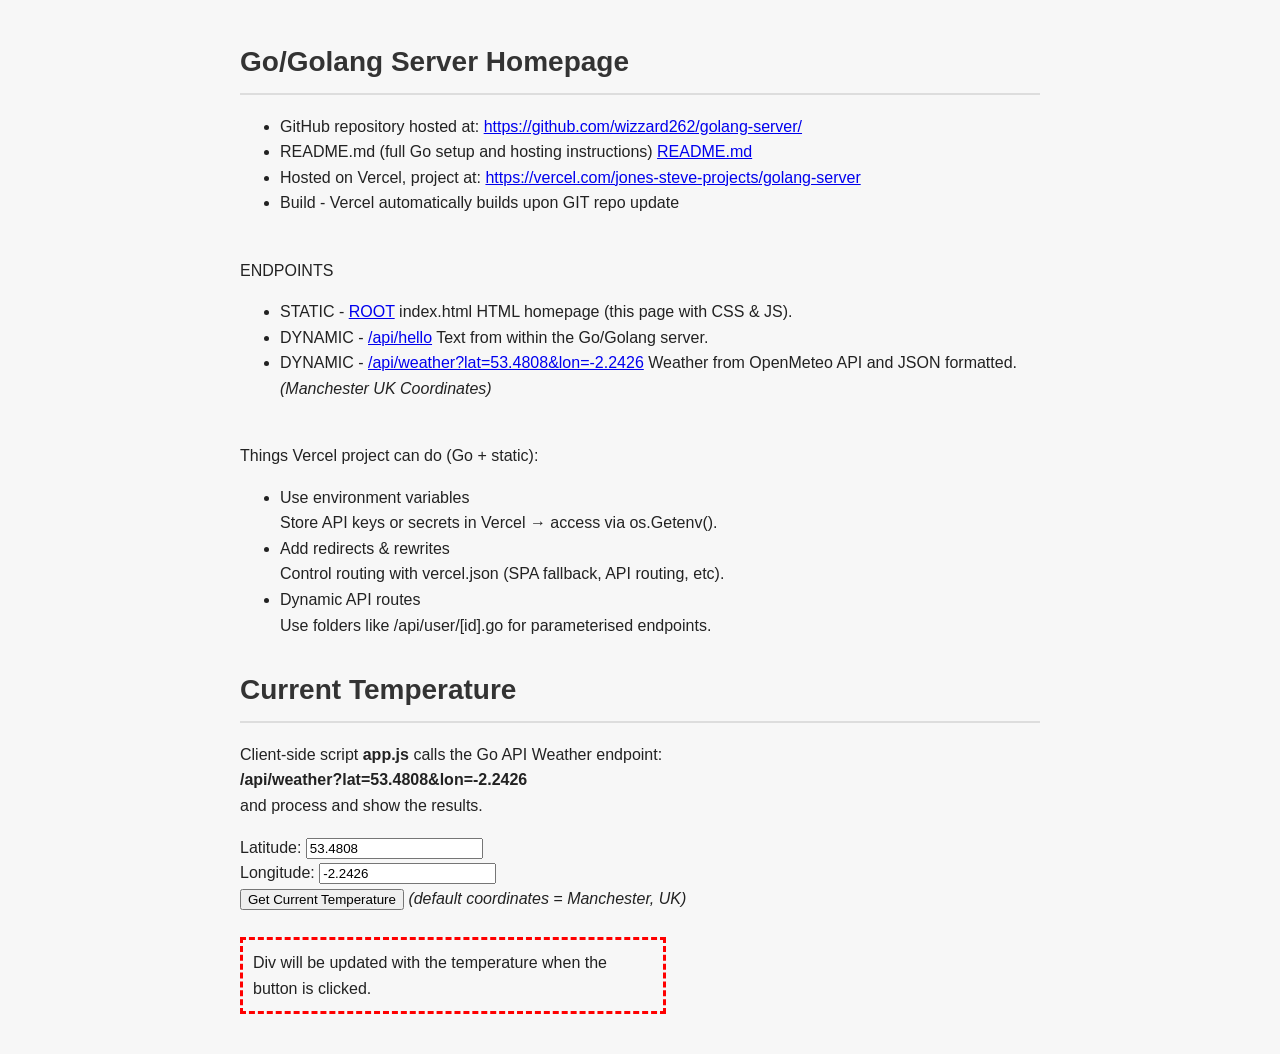
<file: public/index.html>
<!DOCTYPE html>
<html>

<head>
    <title>Golang Demo</title>
    <link rel="stylesheet" href="styles.css">
    <script src="app.js"></script>
</head>

<body>
    <h1>Go/Golang Server Homepage</h1>
    <ul>
        <li>GitHub repository hosted at: <a href="https://github.com/wizzard262/golang-server/"
                target="_blank">https://github.com/wizzard262/golang-server/</a></li>
        <li>README.md (full Go setup and hosting instructions) <a
                href="https://github.com/wizzard262/golang-server/blob/main/README.md" target="_blank">README.md</a>
        </li>
        <li>Hosted on Vercel, project at: <a href="https://vercel.com/jones-steve-projects/golang-server"
                target="_blank">https://vercel.com/jones-steve-projects/golang-server</a></li>
        <li>Build - Vercel automatically builds upon GIT repo update</li>
    </ul>
    <br />
    ENDPOINTS
    <ul>
        <li>STATIC - <a href="/" target="_blank">ROOT</a> index.html HTML homepage (this page with CSS & JS).</li>
        <li>DYNAMIC - <a href="/api/hello" target="_blank">/api/hello</a> Text from within the Go/Golang server.</li>
        <li>DYNAMIC - <a href="/api/weather?lat=53.4808&lon=-2.2426" target="_blank">/api/weather?lat=53.4808&lon=-2.2426</a> Weather from OpenMeteo API and JSON formatted.
            <br/>
            <i>(Manchester UK Coordinates)</i>
        </li>
    </ul>
    <br />
    Things Vercel project can do (Go + static):
    <ul>
        <li>Use environment variables<br />
            Store API keys or secrets in Vercel → access via os.Getenv().</li>
        <li>Add redirects & rewrites <br />
            Control routing with vercel.json (SPA fallback, API routing, etc).</li>
        <li>Dynamic API routes<br />
            Use folders like /api/user/[id].go for parameterised endpoints.</li>
    </ul>

    <h1>Current Temperature</h1>
    <p>
        Client-side script <b>app.js</b> calls the Go API Weather endpoint:
        <br />
        <b>/api/weather?lat=53.4808&lon=-2.2426</b>
        <br />
        and process and show the results.
    </p>
    Latitude: <input type="text" id="latitude" placeholder="Enter latitude" value="53.4808" />
    <br />
    Longitude: <input type="text" id="longitude" placeholder="Enter longitude" value="-2.2426" />
    <br />
    <button onclick="loadWeather()">Get Current Temperature</button> <i>(default coordinates = Manchester, UK)</i>
    <br />
    <br />
    <div id="temp">Div will be updated with the temperature when the button is clicked.</div>
</body>

</html>
</file>
<file: public/styles.css>
/* Global page layout */
body {
    font-family: Arial, Helvetica, sans-serif;
    margin: 40px auto;
    max-width: 800px;
    line-height: 1.6;
    color: #222;
    background: #f7f7f7;
}

/* Headings */
h1 {
    margin-top: 30px;
    color: #333;
    font-size: 28px;
    border-bottom: 2px solid #ddd;
    padding-bottom: 8px;
}

#temp {
    border: #FF0000;
    border-style: dashed;
    padding: 10px;
    width: 400px;
}
</file>
